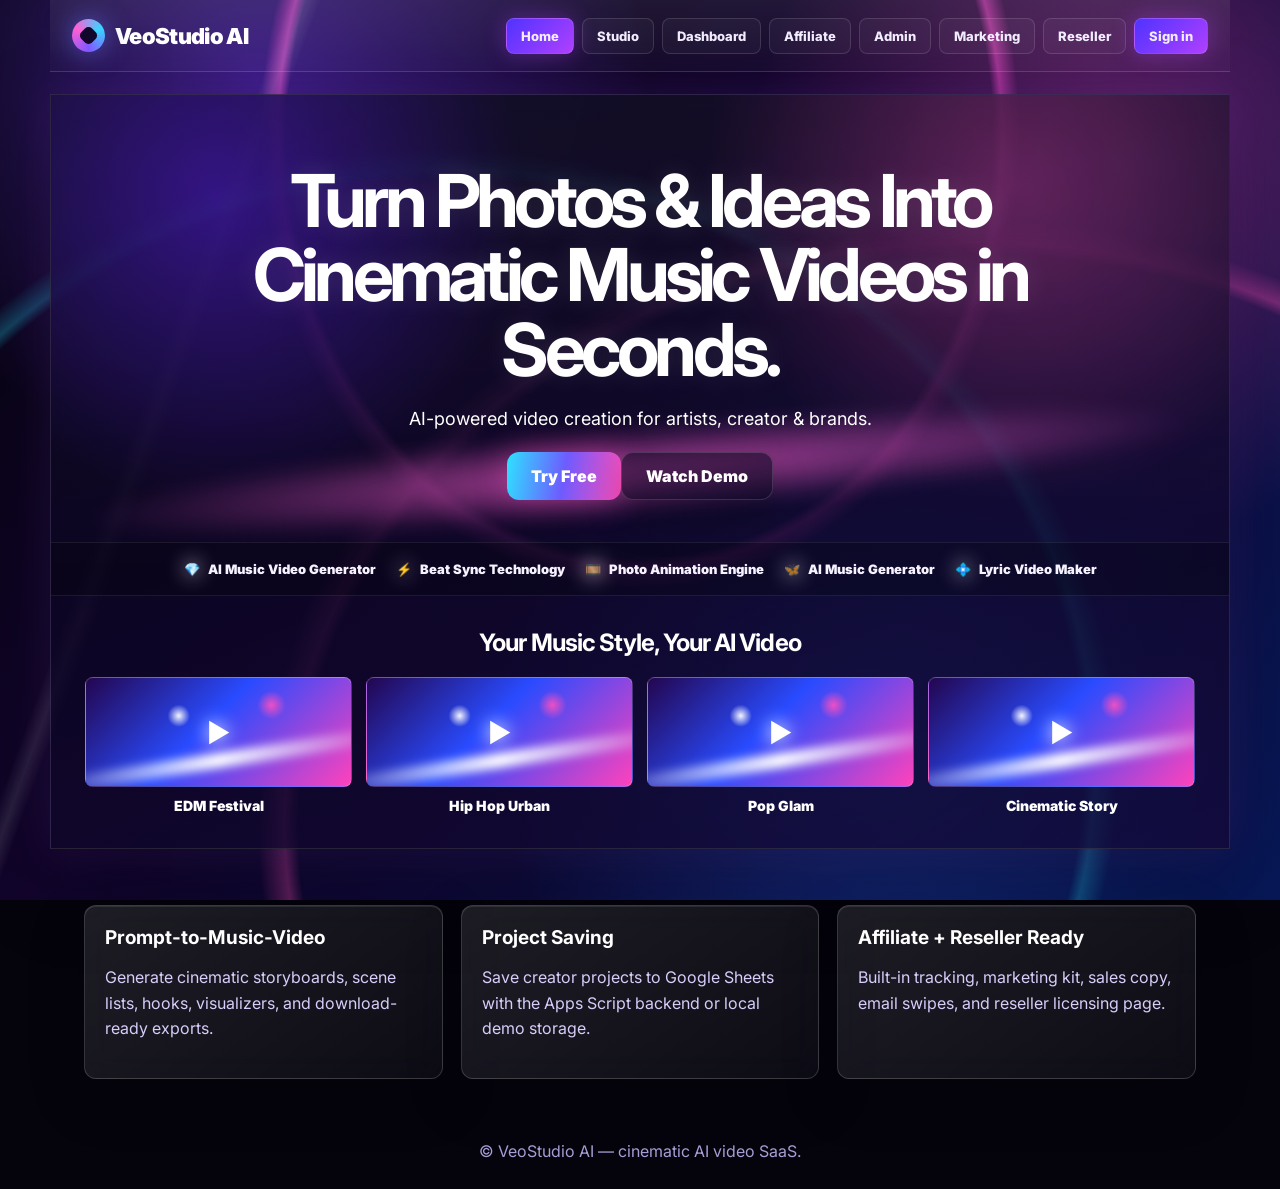
<file: index.html>
<!DOCTYPE html><html lang="en"><head><meta charset="UTF-8"><meta name="viewport" content="width=device-width,initial-scale=1.0"><title>VeoStudio AI</title><link rel="preconnect" href="https://fonts.googleapis.com"><link rel="preconnect" href="https://fonts.gstatic.com" crossorigin><link href="https://fonts.googleapis.com/css2?family=Inter:wght@400;650;800;900&display=swap" rel="stylesheet"><link rel="stylesheet" href="css/style.css"><script src="js/config.js"></script><script src="js/api.js"></script><script src="js/app.js"></script></head><body><div id="navMount"></div>
<div class="page shell">
  <section class="hero">
    <div class="hero-inner">
      <h1>Turn Photos &amp; Ideas Into<br>Cinematic Music Videos in Seconds.</h1>
      <p class="lead">AI-powered video creation for artists, creator &amp; brands.</p>
      <div class="actions" style="justify-content:center"><a class="btn btn-primary" href="login.html">Try Free</a><a class="btn btn-dark" href="#demo">Watch Demo</a></div>
    </div>
    <div class="toolbar">
      <span class="tool"><i>💎</i> AI Music Video Generator</span><span class="tool"><i>⚡</i> Beat Sync Technology</span><span class="tool"><i>🎞️</i> Photo Animation Engine</span><span class="tool"><i>🦋</i> AI Music Generator</span><span class="tool"><i>💠</i> Lyric Video Maker</span>
    </div>
  </section>
  <section id="demo" class="section">
    <h2 style="text-align:center;font-size:24px">Your Music Style, Your AI Video</h2>
    <div class="demo-row">
      <div><div class="thumb"></div><div class="demo-title">EDM Festival</div></div>
      <div><div class="thumb"></div><div class="demo-title">Hip Hop Urban</div></div>
      <div><div class="thumb"></div><div class="demo-title">Pop Glam</div></div>
      <div><div class="thumb"></div><div class="demo-title">Cinematic Story</div></div>
    </div>
  </section>
</div>
<section class="page section grid grid-3">
  <div class="card"><h3>Prompt-to-Music-Video</h3><p>Generate cinematic storyboards, scene lists, hooks, visualizers, and download-ready exports.</p></div>
  <div class="card"><h3>Project Saving</h3><p>Save creator projects to Google Sheets with the Apps Script backend or local demo storage.</p></div>
  <div class="card"><h3>Affiliate + Reseller Ready</h3><p>Built-in tracking, marketing kit, sales copy, email swipes, and reseller licensing page.</p></div>
</section>
<footer class="footer page">© VeoStudio AI — cinematic AI video SaaS.</footer><script>mountNav("home")</script></body></html>
</file>
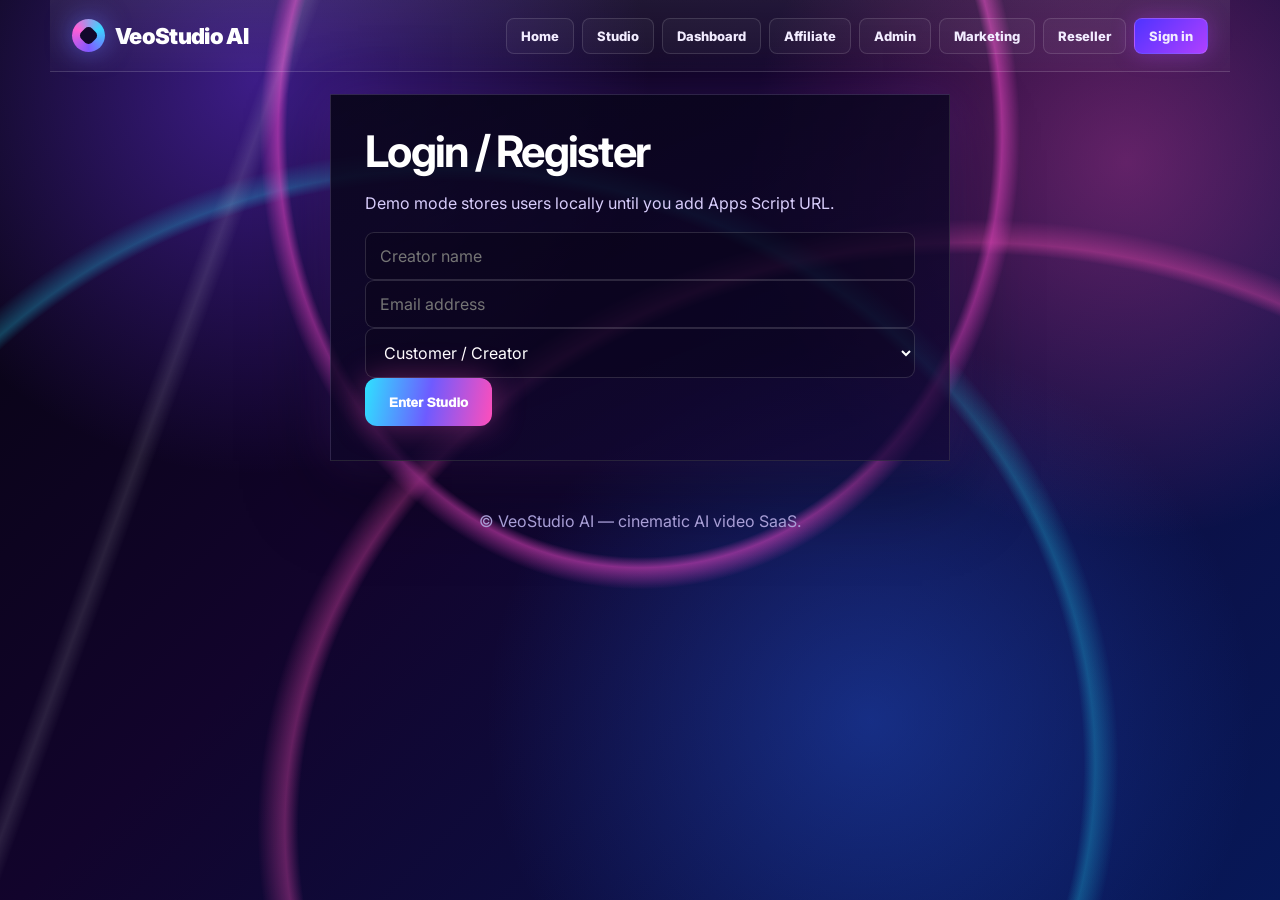
<file: admin.html>
<!DOCTYPE html><html lang="en"><head><meta charset="UTF-8"><meta name="viewport" content="width=device-width,initial-scale=1.0"><title>Admin</title><link rel="preconnect" href="https://fonts.googleapis.com"><link rel="preconnect" href="https://fonts.gstatic.com" crossorigin><link href="https://fonts.googleapis.com/css2?family=Inter:wght@400;650;800;900&display=swap" rel="stylesheet"><link rel="stylesheet" href="css/style.css"><script src="js/config.js"></script><script src="js/api.js"></script><script src="js/app.js"></script></head><body><div id="navMount"></div>
<div class="page shell"><div class="nav"><a class="logo" href="index.html"><span class="mark"></span><span>Admin Dashboard</span></a><div class="navlinks"><a href="dashboard.html">Home</a><a href="pricing.html">Stripe</a><a href="#" onclick="Store.logout()">Logout</a></div></div><main class="app-layout"><section><div class="grid grid-4" id="report"></div><div class="card" style="margin-top:18px"><h3>User Management</h3><table class="table" id="table"></table></div><div class="thumb" style="height:180px;margin-top:18px"></div></section><aside><div class="card"><h3>Revenue Stats</h3><canvas id="pie" width="300" height="220"></canvas></div><div class="card" style="margin-top:18px"><h3>Content Moderation</h3><div class="stat-card"><b>28</b> Pending Reviews</div><br><div class="stat-card"><b>7</b> Flagged Videos</div></div></aside></main></div><script>requireUser();async function load(){const r=await API.call('adminReport',{}),x=r.report;report.innerHTML=`<div class='stat-card stat'><span>Total Users</span><b>${x.users}</b></div><div class='stat-card stat'><span>Monthly Revenue</span><b>$${x.revenue}</b></div><div class='stat-card stat'><span>Videos Generated</span><b>${x.projects}</b></div><div class='stat-card stat'><span>Sales</span><b>${x.sales}</b></div>`;table.innerHTML='<tr><th>User</th><th>Plan</th><th>Credits</th></tr>'+x.tables.USERS.map(u=>`<tr><td>${u.email}</td><td><span class='badge'>${u.plan}</span></td><td>${u.credits}</td></tr>`).join('');drawPie()}function drawPie(){const c=document.getElementById('pie'),ctx=c.getContext('2d');ctx.fillStyle='#12072b';ctx.fillRect(0,0,c.width,c.height);['#22d3ee','#a855f7','#ff4fbf','#fff'].forEach((col,i)=>{ctx.beginPath();ctx.moveTo(150,110);ctx.fillStyle=col;ctx.arc(150,110,75,i*1.55,(i+1)*1.55);ctx.fill()})}load()</script>
<footer class="footer page">© VeoStudio AI — cinematic AI video SaaS.</footer><script>mountNav("admin")</script></body></html>
</file>
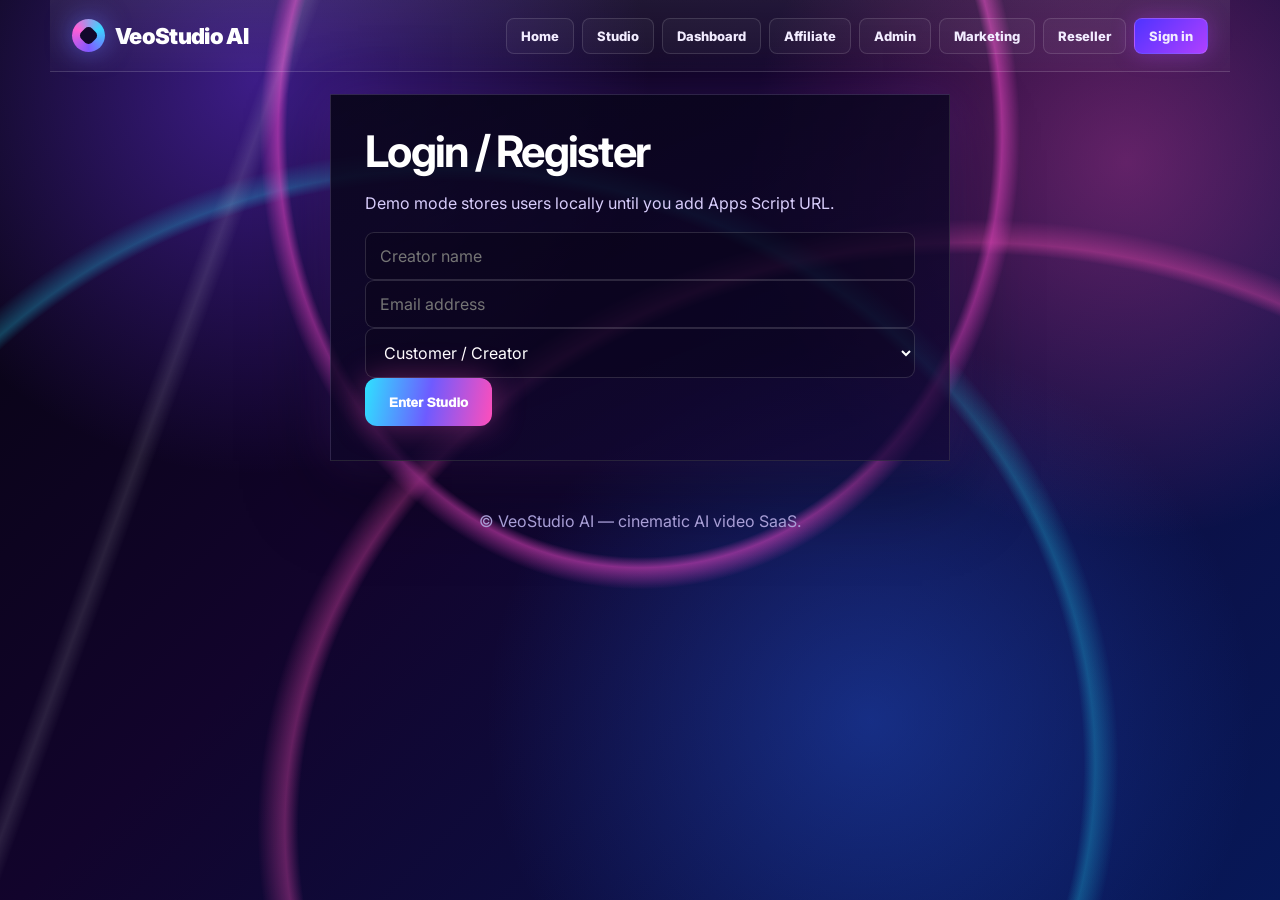
<file: affiliate.html>
<!DOCTYPE html><html lang="en"><head><meta charset="UTF-8"><meta name="viewport" content="width=device-width,initial-scale=1.0"><title>Affiliate</title><link rel="preconnect" href="https://fonts.googleapis.com"><link rel="preconnect" href="https://fonts.gstatic.com" crossorigin><link href="https://fonts.googleapis.com/css2?family=Inter:wght@400;650;800;900&display=swap" rel="stylesheet"><link rel="stylesheet" href="css/style.css"><script src="js/config.js"></script><script src="js/api.js"></script><script src="js/app.js"></script></head><body><div id="navMount"></div>
<div class="page shell"><div class="nav"><a class="logo" href="index.html"><span class="mark"></span><span>VeoStudio AI</span></a><div class="navlinks"><a href="dashboard.html">Home</a><a href="marketing-kit.html">Promos</a><a href="#" onclick="Store.logout()">Logout</a></div></div><div class="section"><h2>Welcome, Affiliate.</h2><div class="card"><label>Your Referral Link</label><div class="upload-line"><input id="ref" placeholder="ABC123"><button class="btn btn-primary btn-small" onclick="loadStats()">Copy/Load</button></div><p id="link" class="notice"></p></div><div class="stats-grid" id="affStats" style="margin-top:18px"></div><div class="card" style="margin-top:18px"><h3>Promo Assets</h3><div class="demo-row"><div><div class="thumb"></div><div class="demo-title">Banners</div></div><div><div class="thumb"></div><div class="demo-title">Video Ads</div></div><div><div class="thumb"></div><div class="demo-title">Social Media</div></div></div></div></div></div><script>requireUser();async function loadStats(){const id=ref.value.trim()||'ABC123';const r=await API.call('affiliateStats',{ref:id});const s=r.stats;affStats.innerHTML=`<div class='stat-card stat'><span>Clicks</span><b>${s.clicks}</b></div><div class='stat-card stat'><span>Sign Ups</span><b>${s.sales}</b></div><div class='stat-card stat'><span>Earnings</span><b>$${s.earnings}</b></div>`;link.textContent=`${location.origin}${location.pathname.replace('affiliate.html','pricing.html')}?ref=${id}`}</script>
<footer class="footer page">© VeoStudio AI — cinematic AI video SaaS.</footer><script>mountNav("affiliate")</script></body></html>
</file>
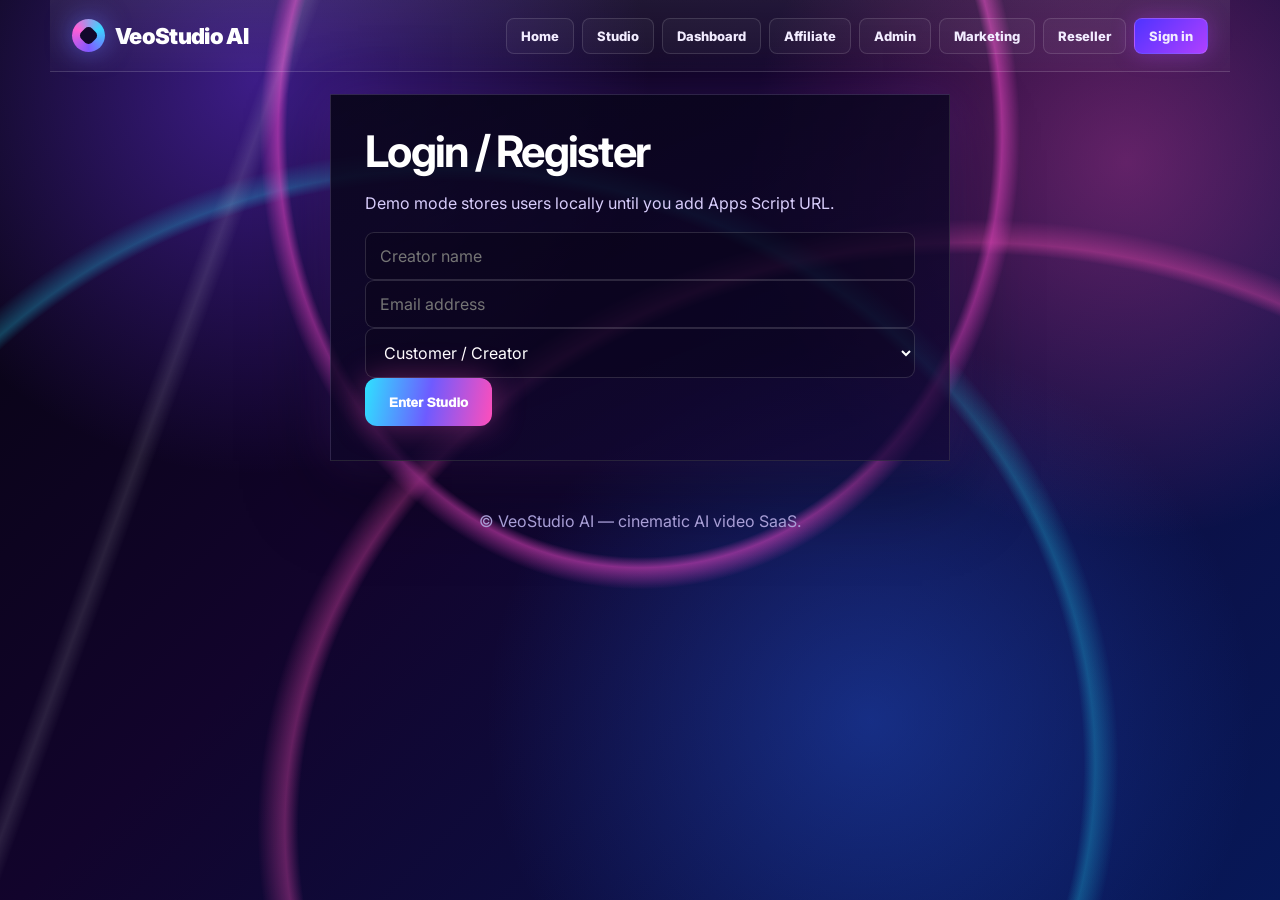
<file: dashboard.html>
<!DOCTYPE html><html lang="en"><head><meta charset="UTF-8"><meta name="viewport" content="width=device-width,initial-scale=1.0"><title>Dashboard</title><link rel="preconnect" href="https://fonts.googleapis.com"><link rel="preconnect" href="https://fonts.gstatic.com" crossorigin><link href="https://fonts.googleapis.com/css2?family=Inter:wght@400;650;800;900&display=swap" rel="stylesheet"><link rel="stylesheet" href="css/style.css"><script src="js/config.js"></script><script src="js/api.js"></script><script src="js/app.js"></script></head><body><div id="navMount"></div>
<div class="page shell"><div class="section"><h2>Creator Dashboard</h2><div class="grid grid-4" id="stats"></div><div class="card" style="margin-top:18px"><h3>Quick Actions</h3><div class="actions"><a class="btn btn-primary" href="generator.html">Create Video</a><a class="btn btn-dark" href="projects.html">Projects</a><a class="btn btn-dark" href="pricing.html">Upgrade</a><a class="btn btn-dark" href="affiliate.html">Affiliate</a></div></div></div></div><script>const u=requireUser();if(u)stats.innerHTML=`<div class='stat-card stat'><span>Plan</span><b>${u.plan}</b></div><div class='stat-card stat'><span>Credits</span><b>${u.credits}</b></div><div class='stat-card stat'><span>Exports</span><b>${u.exports||2}</b></div><div class='stat-card stat'><span>Status</span><b>Active</b></div>`</script>
<footer class="footer page">© VeoStudio AI — cinematic AI video SaaS.</footer><script>mountNav("dashboard")</script></body></html>
</file>
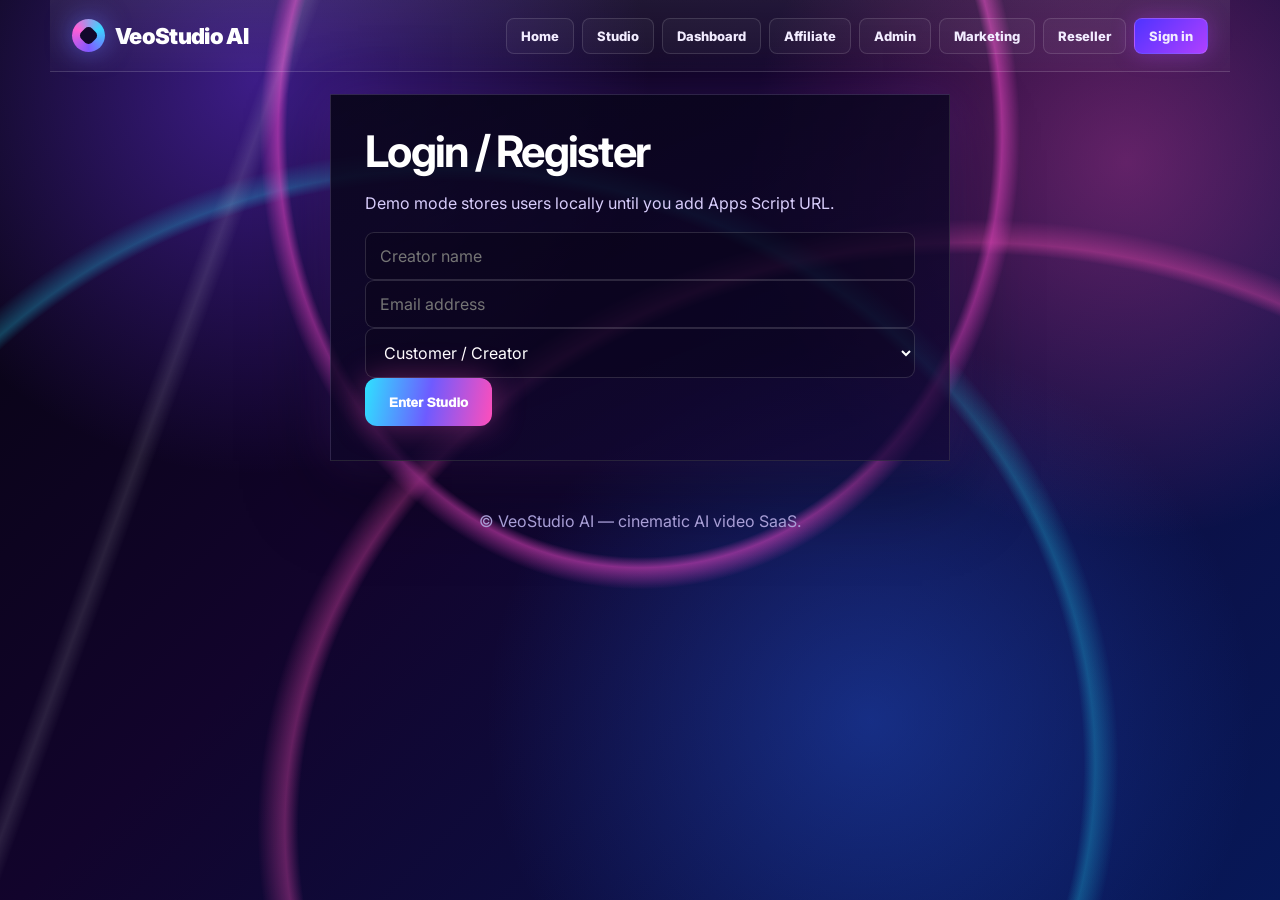
<file: generator.html>
<!DOCTYPE html>
<html lang="en">
<head>
<meta charset="UTF-8">
<meta name="viewport" content="width=device-width,initial-scale=1.0">
<title>AI Music Video Studio</title>
<link rel="preconnect" href="https://fonts.googleapis.com">
<link rel="preconnect" href="https://fonts.gstatic.com" crossorigin>
<link href="https://fonts.googleapis.com/css2?family=Inter:wght@400;650;800;900&display=swap" rel="stylesheet">
<link rel="stylesheet" href="css/style.css">
<script src="js/config.js"></script>
<script src="js/api.js"></script>
<script src="js/app.js"></script>
<script src="js/engine.js"></script>
</head>
<body>
<div id="navMount"></div>

<div class="page shell">
  <div class="nav">
    <a class="logo" href="index.html"><span class="mark"></span><span>AI Music Video Studio</span></a>
    <div class="navlinks">
      <a href="dashboard.html">Home</a>
      <a href="projects.html">Projects</a>
      <a href="#" onclick="Store.logout()">Signout</a>
    </div>
  </div>

  <main class="app-layout">
    <section class="panel glass">
      <h2 class="studio-title">Describe Your Video...</h2>

      <form class="form" onsubmit="generate(event)">
        <div class="field">
          <label>Use Sample Prompt</label>
          <select id="samplePrompt" onchange="applySamplePrompt()">
            <option value="">Choose a sample prompt...</option>
          </select>
        </div>

        <div class="field">
          <label>Prompt</label>
          <textarea id="prompt" placeholder="Futuristic cyberpunk city at night" required></textarea>
        </div>

        <div class="field">
          <label>Upload Media</label>
          <div class="upload-line"><div class="upload-label">▣ Photos</div><button type="button" class="btn btn-primary btn-small">Upload</button></div>
          <div class="upload-line"><div class="upload-label">▣ Video Clips</div><button type="button" class="btn btn-primary btn-small">Upload</button></div>
          <div class="upload-line"><div class="upload-label">♫ Music Track</div><button type="button" class="btn btn-primary btn-small">Upload</button></div>
        </div>

        <div class="preview-box" id="previewVisual"></div>
      </form>
    </section>

    <aside class="panel glass">
      <div class="field">
        <label>Style</label>
        <select id="style">
          <option>EDM Festival</option>
          <option>Hip Hop Urban</option>
          <option>Pop Glam</option>
          <option>Cinematic Emotional</option>
          <option>Retro Synthwave</option>
          <option>AI Lyric Video</option>
        </select>
      </div>

      <div class="field">
        <label>Duration — supports up to 2 hours</label>
        <select id="durationPreset" onchange="setDurationPreset()">
          <option value="1">1 Minute</option>
          <option value="3">3 Minutes</option>
          <option value="5">5 Minutes</option>
          <option value="15">15 Minutes</option>
          <option value="30" selected>30 Minutes</option>
          <option value="60">1 Hour</option>
          <option value="90">1.5 Hours</option>
          <option value="120">2 Hours</option>
          <option value="custom">Custom</option>
        </select>
      </div>

      <div class="field">
        <label>Custom Duration Minutes (1–120)</label>
        <input id="durationMinutes" type="number" min="1" max="120" value="30">
      </div>

      <div class="field">
        <label>Aspect Ratio</label>
        <select id="ratio">
          <option>9:16 TikTok</option>
          <option>16:9 YouTube</option>
          <option>1:1 Instagram</option>
        </select>
      </div>

      <button class="btn btn-primary" style="width:100%" onclick="document.querySelector('form').requestSubmit()">Generate Video</button>

      <div class="preview-box" style="margin-top:16px"></div>
      <div class="progress"><span></span></div>
      <div class="status">● AI Processing ...</div>
    </aside>
  </main>
</div>

<section class="page section">
  <div class="card">
    <canvas id="viz" style="width:100%;border-radius:10px"></canvas>
    <div class="actions">
      <button class="btn btn-dark" onclick="downloadLast()">Download Export TXT</button>
      <button class="btn btn-dark" onclick="downloadViz()">Download Visualizer PNG</button>
    </div>
    <div id="result" class="result" style="margin-top:16px"></div>
  </div>
</section>

<footer class="footer page">© VeoStudio AI — cinematic AI video SaaS.</footer>

<script>
mountNav("studio");

let lastExport = "";
const user = requireUser();
const promptSelect = document.getElementById("samplePrompt");

window.VEO_CONFIG.SAMPLE_PROMPTS.forEach((item, index) => {
  const opt = document.createElement("option");
  opt.value = index;
  opt.textContent = item.name;
  promptSelect.appendChild(opt);
});

function applySamplePrompt(){
  const value = samplePrompt.value;
  if(value === "") return;
  const sample = window.VEO_CONFIG.SAMPLE_PROMPTS[Number(value)];
  prompt.value = sample.prompt;
  style.value = sample.name;
}

function setDurationPreset(){
  if(durationPreset.value !== "custom"){
    durationMinutes.value = durationPreset.value;
  }
}

VeoEngine.drawVisualizer(document.getElementById("viz"), "VeoStudio AI");

async function generate(e){
  e.preventDefault();

  const user = requireUser();
  if(!user) return;

  const selectedMinutes = Math.min(Math.max(Number(durationMinutes.value || 1), 1), 120);
  const plan = window.VEO_CONFIG.PLANS[user.plan] || window.VEO_CONFIG.PLANS.free;
  const planMax = Number(plan.maxMinutes || 5);

  if(selectedMinutes > planMax){
    alert(`Your ${plan.label} plan supports up to ${planMax} minutes. Upgrade for longer videos up to 2 hours.`);
    location.href = "pricing.html";
    return;
  }

  if(Number(user.credits || 0) <= 0){
    alert("No credits left. Upgrade first.");
    location.href = "pricing.html";
    return;
  }

  const out = VeoEngine.generate({
    prompt: prompt.value,
    style: style.value,
    ratio: ratio.value,
    minutes: selectedMinutes,
    intensity: "High Beat Sync"
  });

  lastExport = out.exportText;
  result.textContent = out.exportText;
  VeoEngine.drawVisualizer(document.getElementById("viz"), out.title);

  const res = await API.call("saveProject", {
    email: user.email,
    title: out.title,
    data: out
  });

  if(res.ok && res.user){
    Store.setUser(res.user);
  }
}

function downloadLast(){
  if(!lastExport) return alert("Generate first.");
  downloadText("veostudio-export.txt", lastExport);
}

function downloadViz(){
  const a = document.createElement("a");
  a.href = document.getElementById("viz").toDataURL("image/png");
  a.download = "veostudio-visualizer.png";
  a.click();
}
</script>
</body>
</html>
</file>
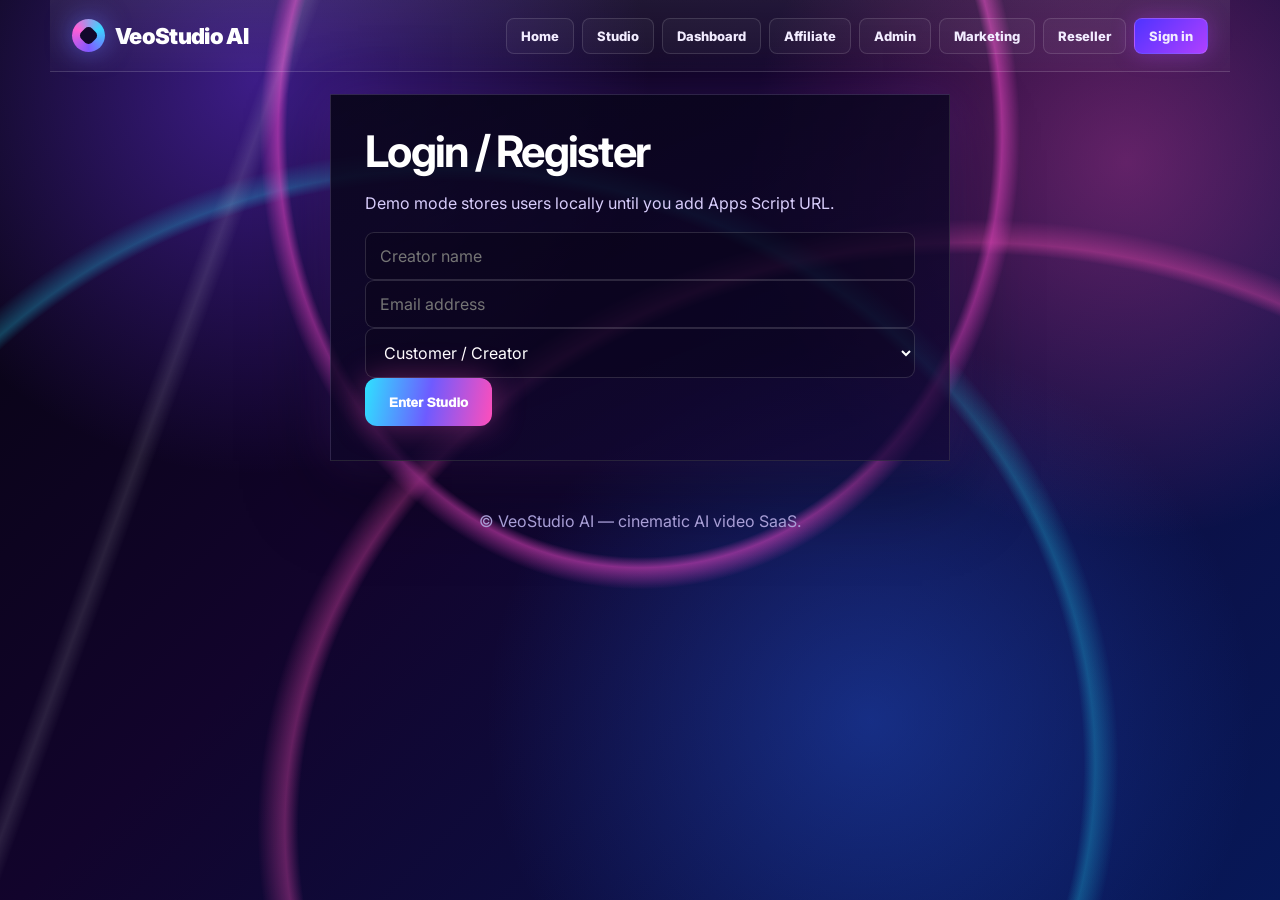
<file: login.html>
<!DOCTYPE html><html lang="en"><head><meta charset="UTF-8"><meta name="viewport" content="width=device-width,initial-scale=1.0"><title>Login</title><link rel="preconnect" href="https://fonts.googleapis.com"><link rel="preconnect" href="https://fonts.gstatic.com" crossorigin><link href="https://fonts.googleapis.com/css2?family=Inter:wght@400;650;800;900&display=swap" rel="stylesheet"><link rel="stylesheet" href="css/style.css"><script src="js/config.js"></script><script src="js/api.js"></script><script src="js/app.js"></script></head><body><div id="navMount"></div>
<div class="page shell" style="max-width:620px"><div class="section"><h2>Login / Register</h2><p>Demo mode stores users locally until you add Apps Script URL.</p><form class="form" onsubmit="auth(event)"><input id="name" placeholder="Creator name"><input id="email" type="email" placeholder="Email address" required><select id="role"><option value="customer">Customer / Creator</option><option value="affiliate">Affiliate Partner</option><option value="admin">Admin / Owner</option></select><button class="btn btn-primary">Enter Studio</button></form></div></div><script>async function auth(e){e.preventDefault();const res=await API.call('login',{name:name.value,email:email.value,role:role.value});if(res.ok){Store.setUser(res.user);location.href=role.value==='admin'?'admin.html':'dashboard.html'}}</script>
<footer class="footer page">© VeoStudio AI — cinematic AI video SaaS.</footer><script>mountNav("login")</script></body></html>
</file>
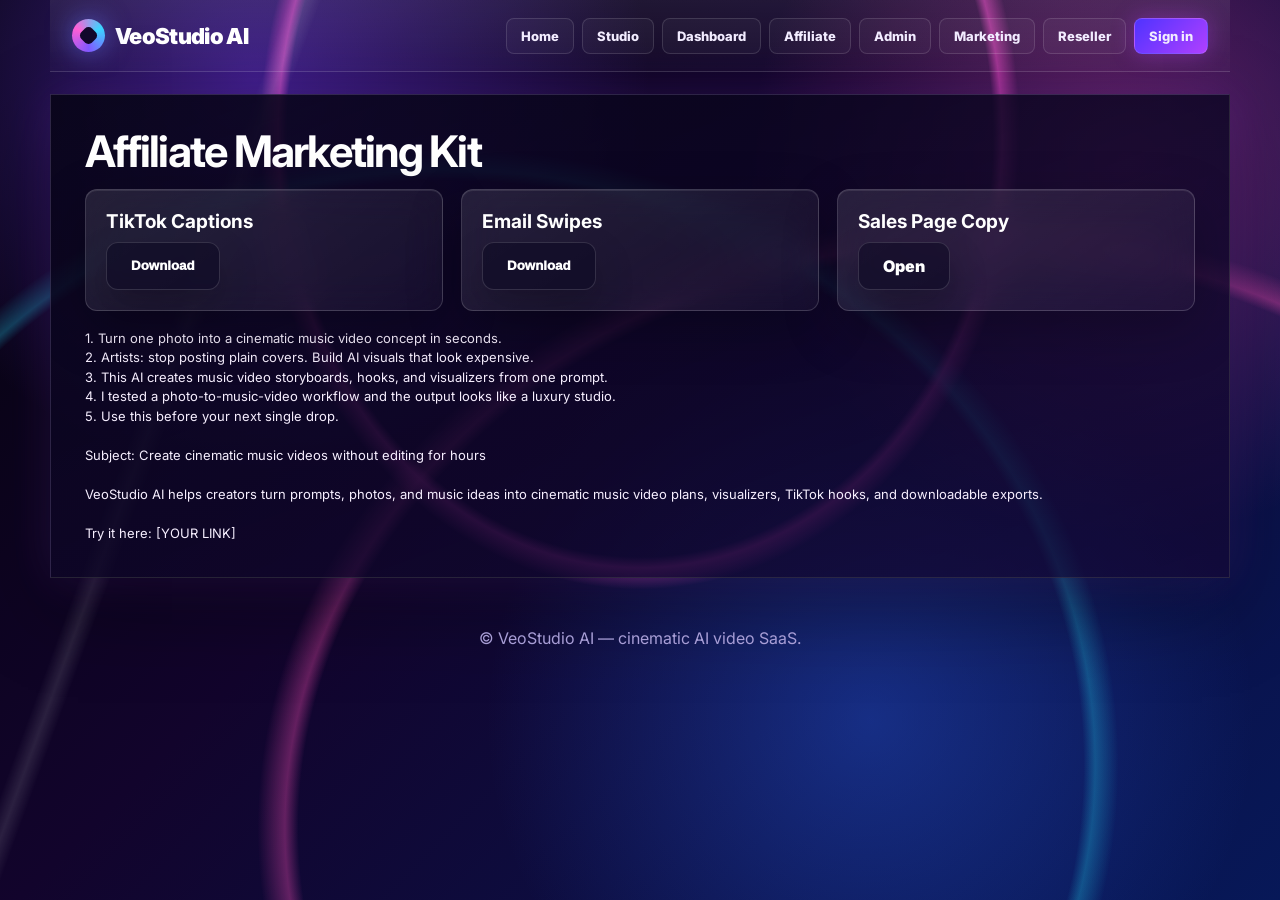
<file: marketing-kit.html>
<!DOCTYPE html><html lang="en"><head><meta charset="UTF-8"><meta name="viewport" content="width=device-width,initial-scale=1.0"><title>Marketing Kit</title><link rel="preconnect" href="https://fonts.googleapis.com"><link rel="preconnect" href="https://fonts.gstatic.com" crossorigin><link href="https://fonts.googleapis.com/css2?family=Inter:wght@400;650;800;900&display=swap" rel="stylesheet"><link rel="stylesheet" href="css/style.css"><script src="js/config.js"></script><script src="js/api.js"></script><script src="js/app.js"></script></head><body><div id="navMount"></div>
<div class="page shell"><div class="section"><h2>Affiliate Marketing Kit</h2><div class="grid grid-3"><div class="card"><h3>TikTok Captions</h3><button class="btn btn-dark" onclick="downloadText('tiktok-captions.txt',CAPTIONS)">Download</button></div><div class="card"><h3>Email Swipes</h3><button class="btn btn-dark" onclick="downloadText('email-swipes.txt',EMAILS)">Download</button></div><div class="card"><h3>Sales Page Copy</h3><a class="btn btn-dark" href="sales-page.html">Open</a></div></div><div class="result" style="margin-top:18px" id="copyBox"></div></div></div><script>const CAPTIONS=`1. Turn one photo into a cinematic music video concept in seconds.\n2. Artists: stop posting plain covers. Build AI visuals that look expensive.\n3. This AI creates music video storyboards, hooks, and visualizers from one prompt.\n4. I tested a photo-to-music-video workflow and the output looks like a luxury studio.\n5. Use this before your next single drop.`;const EMAILS=`Subject: Create cinematic music videos without editing for hours\n\nVeoStudio AI helps creators turn prompts, photos, and music ideas into cinematic music video plans, visualizers, TikTok hooks, and downloadable exports.\n\nTry it here: [YOUR LINK]`;copyBox.textContent=CAPTIONS+'\n\n'+EMAILS;</script>
<footer class="footer page">© VeoStudio AI — cinematic AI video SaaS.</footer><script>mountNav("kit")</script></body></html>
</file>
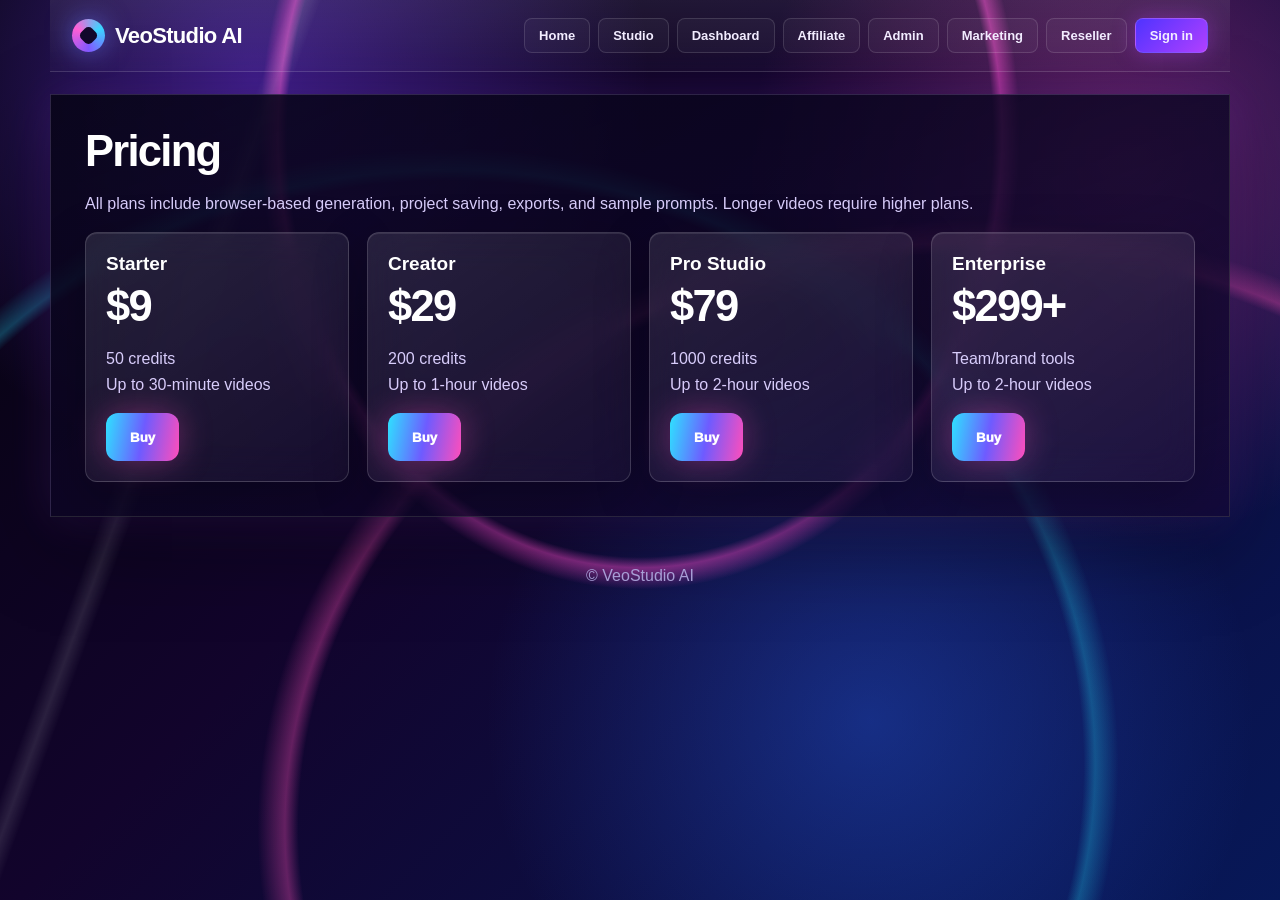
<file: pricing.html>
<!DOCTYPE html>
<html lang="en">
<head>
<meta charset="UTF-8"><meta name="viewport" content="width=device-width,initial-scale=1.0">
<title>Pricing — VeoStudio AI</title>
<link rel="stylesheet" href="css/style.css">
<script src="js/config.js"></script><script src="js/api.js"></script><script src="js/app.js"></script>
</head>
<body>
<div id="navMount"></div>
<div class="page shell">
  <div class="section">
    <h2>Pricing</h2>
    <p>All plans include browser-based generation, project saving, exports, and sample prompts. Longer videos require higher plans.</p>
    <div class="grid grid-4">
      <div class="card"><h3>Starter</h3><h2>$9</h2><p>50 credits<br>Up to 30-minute videos</p><button class="btn btn-primary" onclick="buy('starter',9)">Buy</button></div>
      <div class="card"><h3>Creator</h3><h2>$29</h2><p>200 credits<br>Up to 1-hour videos</p><button class="btn btn-primary" onclick="buy('creator',29)">Buy</button></div>
      <div class="card"><h3>Pro Studio</h3><h2>$79</h2><p>1000 credits<br>Up to 2-hour videos</p><button class="btn btn-primary" onclick="buy('pro',79)">Buy</button></div>
      <div class="card"><h3>Enterprise</h3><h2>$299+</h2><p>Team/brand tools<br>Up to 2-hour videos</p><button class="btn btn-primary" onclick="buy('enterprise',299)">Buy</button></div>
    </div>
  </div>
</div>
<footer class="footer page">© VeoStudio AI</footer>
<script>
mountNav("pricing");
async function buy(plan,amount){
  const u=requireUser();
  const link=VEO_CONFIG.STRIPE[plan];
  if(link && !link.includes("PASTE_")){
    location.href=`${link}${link.includes("?")?"&":"?"}client_reference_id=${encodeURIComponent(u.email)}&ref=${encodeURIComponent(getRef())}`;
    return;
  }
  const r=await API.call("upgrade",{email:u.email,plan,amount,ref:getRef()});
  if(r.ok){Store.setUser(r.user);alert("Demo upgrade complete");location.href="dashboard.html";}
}
</script>
</body>
</html>
</file>
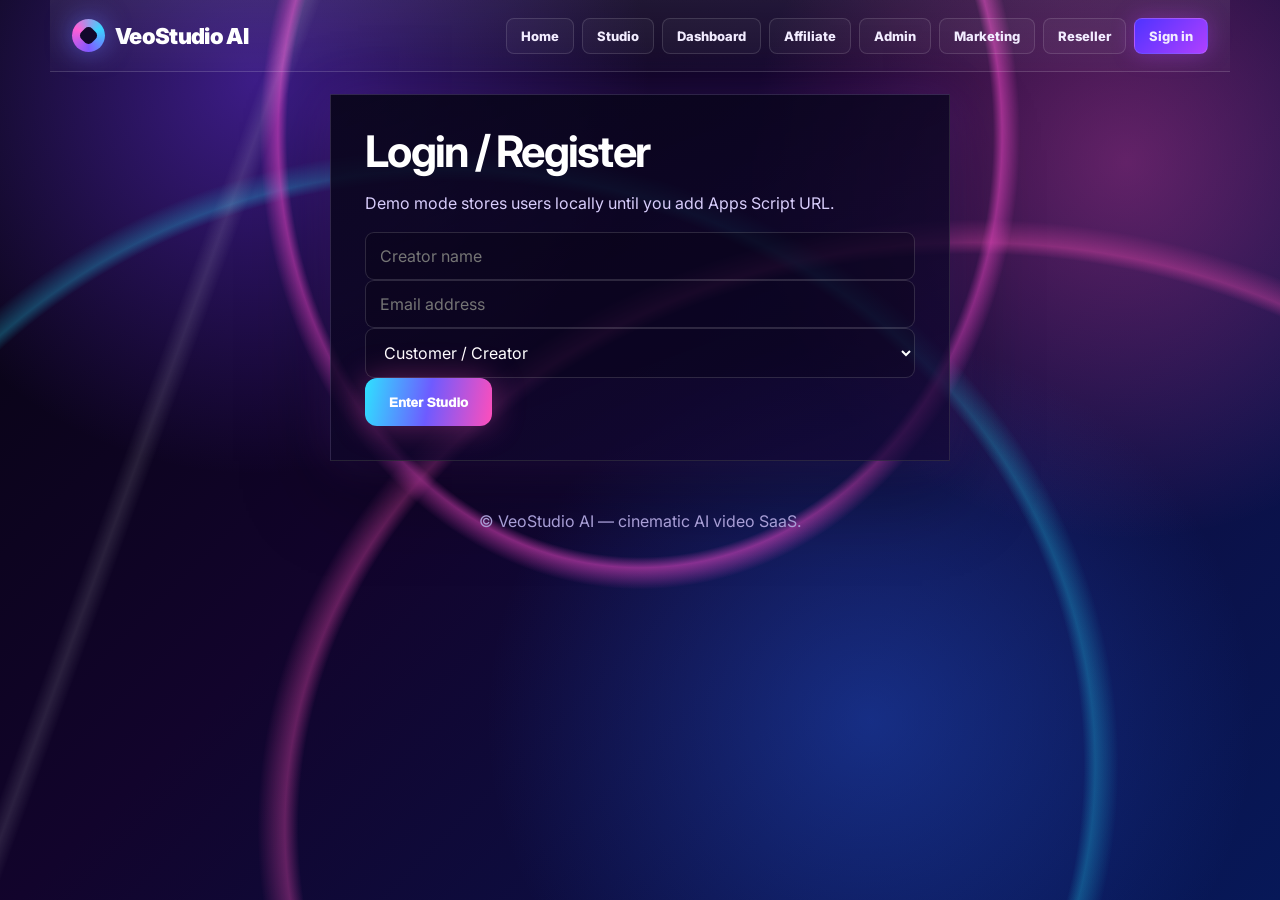
<file: projects.html>
<!DOCTYPE html><html lang="en"><head><meta charset="UTF-8"><meta name="viewport" content="width=device-width,initial-scale=1.0"><title>Projects</title><link rel="preconnect" href="https://fonts.googleapis.com"><link rel="preconnect" href="https://fonts.gstatic.com" crossorigin><link href="https://fonts.googleapis.com/css2?family=Inter:wght@400;650;800;900&display=swap" rel="stylesheet"><link rel="stylesheet" href="css/style.css"><script src="js/config.js"></script><script src="js/api.js"></script><script src="js/app.js"></script></head><body><div id="navMount"></div>
<div class="page shell"><div class="section"><h2>Saved Projects</h2><div id="list" class="grid grid-3"></div></div></div><script>const u=requireUser();async function load(){const r=await API.call('listProjects',{email:u.email});const p=r.projects||[];list.innerHTML=p.length?p.map(x=>`<div class='card'><span class='badge'>${new Date(x.createdAt).toLocaleDateString()}</span><h3>${x.title}</h3><p>${x.data?.style||'Music Video'}</p><button class='btn btn-dark' onclick='exportProjectCard(${JSON.stringify(x)})'>Download</button></div>`).join(''):`<div class='card'>No saved projects yet.</div>`}load()</script>
<footer class="footer page">© VeoStudio AI — cinematic AI video SaaS.</footer><script>mountNav("projects")</script></body></html>
</file>
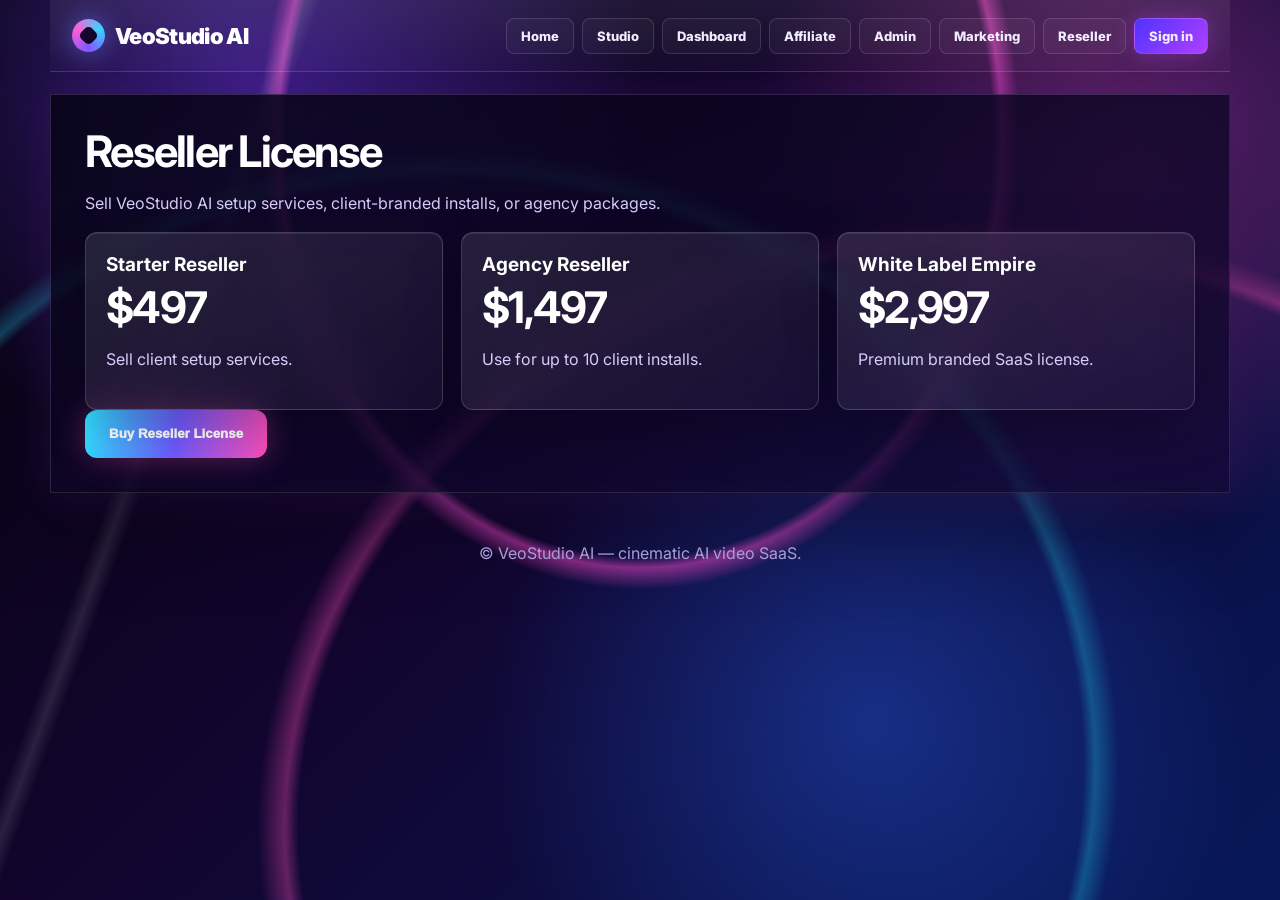
<file: reseller.html>
<!DOCTYPE html><html lang="en"><head><meta charset="UTF-8"><meta name="viewport" content="width=device-width,initial-scale=1.0"><title>Reseller License</title><link rel="preconnect" href="https://fonts.googleapis.com"><link rel="preconnect" href="https://fonts.gstatic.com" crossorigin><link href="https://fonts.googleapis.com/css2?family=Inter:wght@400;650;800;900&display=swap" rel="stylesheet"><link rel="stylesheet" href="css/style.css"><script src="js/config.js"></script><script src="js/api.js"></script><script src="js/app.js"></script></head><body><div id="navMount"></div>
<div class="page shell"><div class="section"><h2>Reseller License</h2><p>Sell VeoStudio AI setup services, client-branded installs, or agency packages.</p><div class="grid grid-3"><div class="card"><h3>Starter Reseller</h3><h2>$497</h2><p>Sell client setup services.</p></div><div class="card"><h3>Agency Reseller</h3><h2>$1,497</h2><p>Use for up to 10 client installs.</p></div><div class="card"><h3>White Label Empire</h3><h2>$2,997</h2><p>Premium branded SaaS license.</p></div></div><div class="actions"><button class="btn btn-primary" onclick="buyReseller()">Buy Reseller License</button></div></div></div><script>function buyReseller(){const link=VEO_CONFIG.STRIPE.reseller;if(link&&!link.includes('PASTE_'))location.href=link;else alert('Add reseller Stripe link in js/config.js')}</script>
<footer class="footer page">© VeoStudio AI — cinematic AI video SaaS.</footer><script>mountNav("reseller")</script></body></html>
</file>
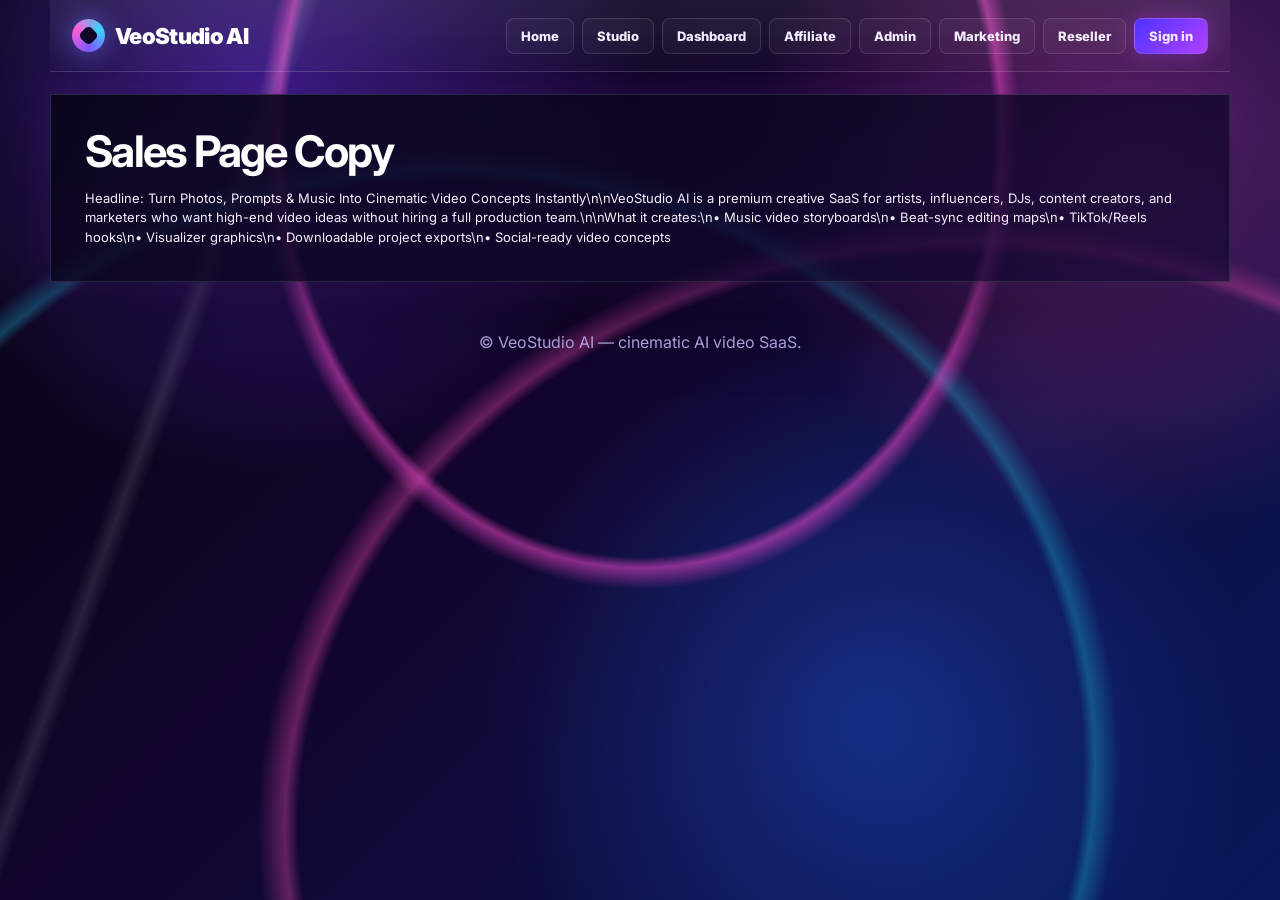
<file: sales-page.html>
<!DOCTYPE html><html lang="en"><head><meta charset="UTF-8"><meta name="viewport" content="width=device-width,initial-scale=1.0"><title>Sales Page Copy</title><link rel="preconnect" href="https://fonts.googleapis.com"><link rel="preconnect" href="https://fonts.gstatic.com" crossorigin><link href="https://fonts.googleapis.com/css2?family=Inter:wght@400;650;800;900&display=swap" rel="stylesheet"><link rel="stylesheet" href="css/style.css"><script src="js/config.js"></script><script src="js/api.js"></script><script src="js/app.js"></script></head><body><div id="navMount"></div>
<div class="page shell"><div class="section"><h2>Sales Page Copy</h2><div class="result">Headline: Turn Photos, Prompts & Music Into Cinematic Video Concepts Instantly\n\nVeoStudio AI is a premium creative SaaS for artists, influencers, DJs, content creators, and marketers who want high-end video ideas without hiring a full production team.\n\nWhat it creates:\n• Music video storyboards\n• Beat-sync editing maps\n• TikTok/Reels hooks\n• Visualizer graphics\n• Downloadable project exports\n• Social-ready video concepts</div></div></div>
<footer class="footer page">© VeoStudio AI — cinematic AI video SaaS.</footer><script>mountNav("sales")</script></body></html>
</file>
<file: css/style.css>
:root{
  --bg:#070613; --panel:#12072b; --panel2:#1a0b3d; --stroke:rgba(255,255,255,.16);
  --text:#fff; --muted:#d8cdfb; --cyan:#33d6ff; --blue:#4269ff; --pink:#ff4fbf; --purple:#7b3cff;
  --green:#84ffd8; --warning:#ffcf5b; --red:#ff4d7d;
  --glass:rgba(255,255,255,.075); --glass2:rgba(255,255,255,.12);
  --shadow:0 28px 80px rgba(0,0,0,.38),0 0 45px rgba(153,67,255,.18);
}
*{box-sizing:border-box} html{scroll-behavior:smooth}
body{
  margin:0; color:var(--text); font-family:Inter,Arial,sans-serif; min-height:100vh; background:#05040d;
}
body::before{
  content:""; position:fixed; inset:0; z-index:-3;
  background:
    radial-gradient(circle at 20% 9%, rgba(116,55,255,.48), transparent 30%),
    radial-gradient(circle at 88% 18%, rgba(255,79,191,.35), transparent 28%),
    radial-gradient(circle at 68% 80%, rgba(42,105,255,.35), transparent 34%),
    linear-gradient(135deg,#05040d 0%, #12042c 42%, #071858 100%);
}
body::after{
  content:""; position:fixed; inset:0; z-index:-2; pointer-events:none; opacity:.92;
  background:
    linear-gradient(110deg, transparent 0 18%, rgba(255,255,255,.12) 19%, transparent 20% 100%),
    radial-gradient(ellipse at 50% 15%, transparent 0 39%, rgba(255,76,210,.55) 40%, transparent 42%),
    radial-gradient(ellipse at 35% 85%, transparent 0 54%, rgba(34,211,238,.32) 55%, transparent 57%),
    radial-gradient(ellipse at 76% 92%, transparent 0 49%, rgba(255,80,185,.38) 50%, transparent 52%);
  filter:blur(.2px);
}
a{color:inherit;text-decoration:none} img,video,canvas{max-width:100%}
.page{width:min(1180px,calc(100% - 32px)); margin:0 auto}
.shell{border:1px solid rgba(255,255,255,.12); border-radius:0; overflow:hidden; background:linear-gradient(160deg, rgba(8,5,24,.9), rgba(20,8,54,.75)); box-shadow:var(--shadow); margin:22px auto}
.nav{
  height:72px; display:flex; justify-content:space-between; align-items:center; gap:16px;
  padding:0 22px; border-bottom:1px solid rgba(255,255,255,.1);
  background:linear-gradient(180deg,rgba(255,255,255,.08),rgba(255,255,255,.025));
}
.logo{display:flex;align-items:center;gap:10px;font-weight:900;font-size:22px;letter-spacing:-.03em}
.mark{width:33px;height:33px;border-radius:50%;background:conic-gradient(from 60deg,#39d5ff,#8257ff,#ff5fd5,#39d5ff); position:relative; box-shadow:0 0 26px rgba(105,120,255,.6)}
.mark::after{content:"";position:absolute;inset:9px;border-radius:5px;background:#12072b;transform:rotate(45deg)}
.navlinks{display:flex;gap:8px;align-items:center;flex-wrap:wrap}
.navlinks a,.top-chip{
  padding:9px 14px; border:1px solid rgba(255,255,255,.13); border-radius:8px; font-size:13px; font-weight:800; color:#f2ecff;
  background:rgba(255,255,255,.035);
}
.navlinks a:hover,.navlinks .active,.top-chip.active{background:linear-gradient(135deg,#4f33ff,#b040ff);box-shadow:0 0 22px rgba(188,69,255,.35)}
.hero{
  min-height:480px; padding:45px 34px 30px; position:relative; overflow:hidden;
  background:
    radial-gradient(circle at 14% 20%,rgba(96,30,255,.42),transparent 28%),
    radial-gradient(circle at 82% 18%,rgba(255,79,191,.30),transparent 30%),
    linear-gradient(180deg,rgba(255,255,255,.03),transparent);
}
.hero::after,.sweep{
  content:""; position:absolute; left:-10%; right:-10%; bottom:70px; height:112px;
  background:radial-gradient(ellipse at center, rgba(255,94,210,.72), transparent 56%);
  transform:rotate(-5deg); filter:blur(9px); opacity:.92;
}
.hero-inner{position:relative; z-index:2; text-align:center; max-width:860px; margin:0 auto}
h1{font-size:clamp(42px,5.7vw,73px);line-height:1.02;letter-spacing:-.065em;margin:24px 0 18px;text-shadow:0 0 28px rgba(255,255,255,.11)}
h2{font-size:clamp(28px,3.4vw,44px);line-height:1.05;letter-spacing:-.04em;margin:0 0 14px}
h3{margin:0 0 9px;font-size:19px} p{color:var(--muted);line-height:1.6}
.lead{font-size:18px;color:#fff}
.btn{
  border:1px solid rgba(255,255,255,.14); border-radius:12px; padding:13px 24px; min-height:48px;
  color:white; font-weight:950; display:inline-flex; align-items:center; justify-content:center; gap:9px; cursor:pointer;
  background:rgba(255,255,255,.07); transition:.18s ease; box-shadow:0 18px 38px rgba(0,0,0,.22)
}
.btn:hover{transform:translateY(-2px);filter:saturate(1.14)}
.btn-primary{background:linear-gradient(100deg,#2ee2ff,#6e5bff,#ff4ebb); border:0; box-shadow:0 0 32px rgba(255,80,190,.35)}
.btn-dark{background:rgba(11,8,33,.55)}
.btn-small{min-height:38px;padding:8px 13px;font-size:12px}
.toolbar{
  display:flex; justify-content:center; gap:20px; flex-wrap:wrap; padding:18px; margin:42px -34px -30px;
  background:rgba(0,0,0,.24); border-top:1px solid rgba(255,255,255,.08); border-bottom:1px solid rgba(255,255,255,.08)
}
.tool{display:flex;gap:8px;align-items:center;font-size:13px;font-weight:900;color:#f7f2ff}.tool i{font-style:normal;filter:drop-shadow(0 0 10px currentColor)}
.section{padding:34px}.grid{display:grid;gap:18px}.grid-2{grid-template-columns:repeat(2,1fr)}.grid-3{grid-template-columns:repeat(3,1fr)}.grid-4{grid-template-columns:repeat(4,1fr)}
.card,.glass{
  border:1px solid var(--stroke); border-radius:12px; background:linear-gradient(145deg,rgba(255,255,255,.105),rgba(255,255,255,.035));
  box-shadow:0 18px 55px rgba(0,0,0,.24), inset 0 1px 0 rgba(255,255,255,.09); backdrop-filter:blur(18px)
}
.card{padding:20px}.card:hover{background:linear-gradient(145deg,rgba(255,255,255,.135),rgba(255,255,255,.052))}
.demo-row{display:grid;grid-template-columns:repeat(4,1fr);gap:14px;margin-top:22px}
.thumb{
  height:110px; border-radius:8px; overflow:hidden; position:relative; margin-bottom:10px;
  background:
    radial-gradient(circle at 35% 35%,rgba(255,255,255,.95),transparent 6%),
    radial-gradient(circle at 70% 25%,rgba(255,80,190,.9),transparent 7%),
    linear-gradient(135deg,#23064f,#294bff 45%,#ff42bc);
  border:1px solid rgba(255,255,255,.18)
}
.thumb::before{content:"";position:absolute;left:-15%;right:-15%;bottom:18px;height:15px;background:linear-gradient(90deg,transparent,#fff,transparent);filter:blur(5px);transform:rotate(-9deg)}
.thumb::after{content:"▶";position:absolute;inset:0;display:grid;place-items:center;font-size:26px;text-shadow:0 0 18px #fff}
.demo-title{text-align:center;font-size:14px;font-weight:950}
.app-layout{display:grid;grid-template-columns:1.28fr .72fr;gap:18px;padding:18px}
.panel{padding:18px;border-radius:12px}.studio-title{font-size:28px;font-weight:900;margin:0}.field{margin-bottom:14px}.field label{display:block;font-size:15px;font-weight:900;margin-bottom:7px}
input,textarea,select{
  width:100%;border:1px solid rgba(255,255,255,.14);border-radius:9px;background:rgba(0,0,0,.18);
  color:white;padding:13px 14px;outline:none;font:inherit
}
textarea{min-height:112px;resize:vertical}select option{color:#111}
.upload-line{display:grid;grid-template-columns:1fr 86px;gap:10px;margin:10px 0}.upload-label{padding:12px;border:1px solid rgba(255,255,255,.14);border-radius:9px;background:rgba(0,0,0,.14);font-weight:850}
.preview-box{height:210px;border-radius:10px;background:linear-gradient(135deg,#112270,#0c0a25 45%,#ff3aa9);overflow:hidden;position:relative;border:1px solid rgba(255,255,255,.13)}
.preview-box::after{content:"Generating...";position:absolute;inset:0;display:grid;place-items:center;font-size:26px;font-weight:950;text-shadow:0 0 20px #fff;background:rgba(4,2,12,.25)}
.progress{height:7px;border-radius:10px;background:rgba(255,255,255,.12);overflow:hidden;margin:12px 0}.progress span{display:block;height:100%;width:64%;background:linear-gradient(90deg,#21dcff,#ff4ebd)}
.status{text-align:center;color:#c8fff5;font-weight:850;font-size:13px}.stat b{font-size:28px}.stats-grid{display:grid;grid-template-columns:repeat(3,1fr);gap:10px}.stat-card{padding:14px;border-radius:9px;background:rgba(255,255,255,.07);border:1px solid rgba(255,255,255,.12)}
.sidebar{display:flex;flex-direction:column;gap:8px}.sidebar a{padding:13px;border-radius:9px;font-weight:900;background:rgba(255,255,255,.055)}.sidebar a.active,.sidebar a:hover{background:linear-gradient(90deg,rgba(113,55,255,.7),rgba(255,79,191,.36))}
.table{width:100%;border-collapse:collapse}.table th,.table td{text-align:left;padding:11px;border-bottom:1px solid rgba(255,255,255,.1);font-size:13px}.badge{border-radius:999px;background:rgba(46,226,255,.16);color:#d8fdff;padding:6px 9px;font-size:12px;font-weight:900}.result{white-space:pre-wrap;font-size:13px;line-height:1.5;color:#f7efff}
.footer{text-align:center;color:#a89ed6;padding:28px}
@media(max-width:900px){.app-layout,.grid-2,.grid-3,.grid-4,.demo-row{grid-template-columns:1fr}.nav{height:auto;align-items:flex-start;flex-direction:column}.hero{padding:30px 18px}.toolbar{margin-left:-18px;margin-right:-18px}h1{font-size:42px}}
</file>
